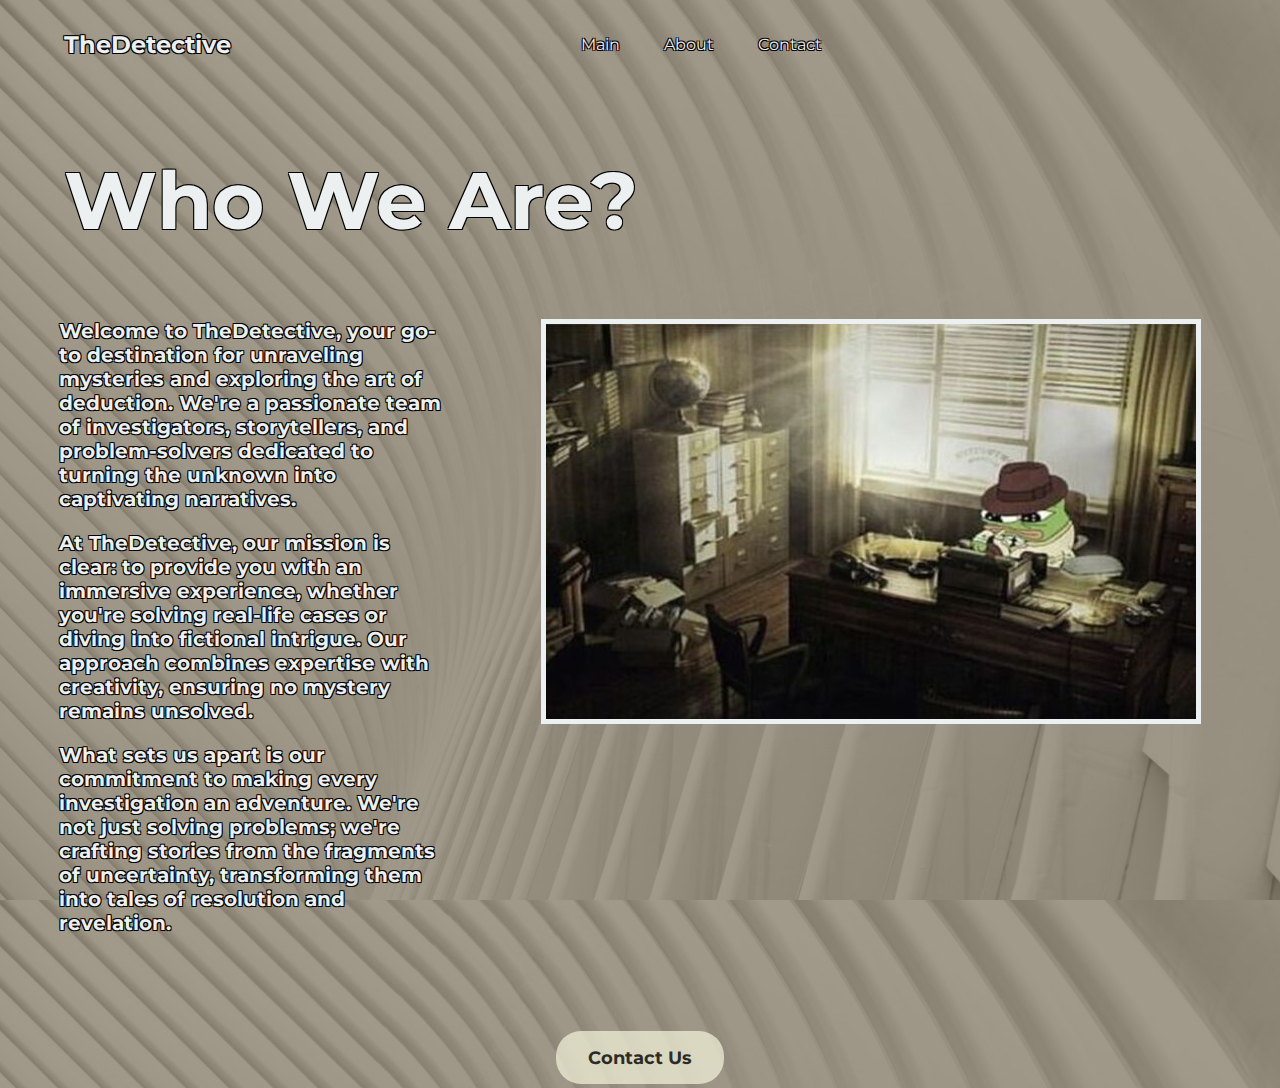
<file: Web/About.html>
<!DOCTYPE html>
<html lang="en">
<head>
    <meta charset="UTF-8">
    <meta name="viewport" content="width=device-width, initial-scale=1.0">
    
    <link rel="stylesheet" href="css/style.css">
    <link rel="stylesheet" href="css/response.css">

    <title>TheDetective</title>

    <link rel="stylesheet" href="https://cdnjs.cloudflare.com/ajax/libs/font-awesome/6.5.1/css/all.min.css" integrity="sha512-DTOQO9RWCH3ppGqcWaEA1BIZOC6xxalwEsw9c2QQeAIftl+Vegovlnee1c9QX4TctnWMn13TZye+giMm8e2LwA==" crossorigin="anonymous" referrerpolicy="no-referrer" />
    
</head>
<body id="About">
    <header>
        <span class="logo">TheDetective</span>
        <nav>
            <ul class="nav_links">
                <li><a href="index.html">Main</a></li>
                <li><a href="About.html">About</a></li>
                <li><a href="Contact.html">Contact</a></li>
            </ul>
        </nav>
        
        <span class="icons">
            <i class="fa-brands fa-instagram"></i>
            <i class="fa-brands fa-linkedin"></i>
            <i class="fa-brands fa-facebook"></i>
        </span>
      
    </header>

    <main id="About">

        <h1 id="About">Who We Are?</h1>

        <ul class="flex-container">
            <li class="flex-item">

                <p id="About">Welcome to TheDetective, your go-to destination for unraveling mysteries and exploring the art of deduction. We're a passionate team of investigators, storytellers, and problem-solvers dedicated to turning the unknown into captivating narratives.</p>
                <p id="About">At TheDetective, our mission is clear: to provide you with an immersive experience, whether you're solving real-life cases or diving into fictional intrigue. Our approach combines expertise with creativity, ensuring no mystery remains unsolved.</p>
                <p id="About">What sets us apart is our commitment to making every investigation an adventure. We're not just solving problems; we're crafting stories from the fragments of uncertainty, transforming them into tales of resolution and revelation.</p>
                
            </li>
            <li class="flex-item">
                <img src="img/Office.jpg" alt="office" class="office"> 
            </li>

        </ul>

        <div class="Contact-Button">
            <a href="contact.html" class="answers-button">Contact Us</a>
        </div>

    </main>

</body>
</html>
</file>
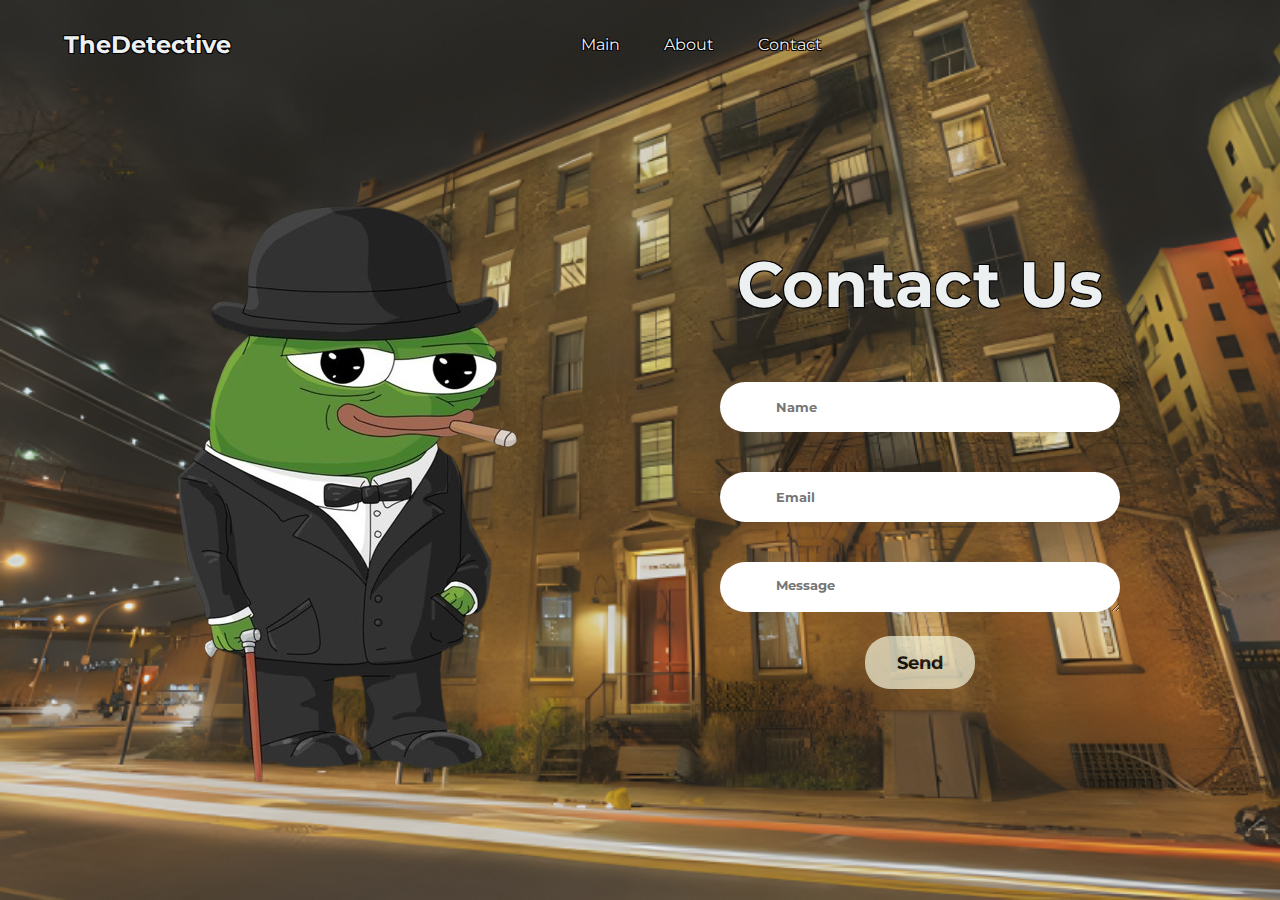
<file: Web/Contact.html>
<!DOCTYPE html>
<html lang="en">
<head>
    <meta charset="UTF-8">
    <meta name="viewport" content="width=device-width, initial-scale=1.0">

    <link rel="stylesheet" href="css/style.css">
    <link rel="stylesheet" href="css/response.css">

    <title>TheDetective</title>

    <link rel="stylesheet" href="https://cdnjs.cloudflare.com/ajax/libs/font-awesome/6.5.1/css/all.min.css" integrity="sha512-DTOQO9RWCH3ppGqcWaEA1BIZOC6xxalwEsw9c2QQeAIftl+Vegovlnee1c9QX4TctnWMn13TZye+giMm8e2LwA==" crossorigin="anonymous" referrerpolicy="no-referrer" />
    
</head>
<body id="Contact">
    <header>
        <span class="logo">TheDetective</span>
        <nav>
            <ul class="nav_links">
                <li><a href="index.html">Main</a></li>
                <li><a href="About.html">About</a></li>
                <li><a href="Contact.html">Contact</a></li>
            </ul>
        </nav>
        
        <span class="icons">
            <i class="fa-brands fa-instagram"></i>
            <i class="fa-brands fa-linkedin"></i>
            <i class="fa-brands fa-facebook"></i>
        </span>
      
    </header>
    <main id="Contact">

        <ul class="flex-container">
            <li class="flex-item">
                <img src="img/Sir.png" alt="Sir" class="Sir"> 
            </li>
            <li class="flex-item">
                <div class="contact-container">
                    <form action="" class="contact-left">
                        
                        <div class="contact-left-title">
                            <h1>Contact Us</h1>
                        </div>

                        
                        <i class="icon1-cont fa-solid fa-user fa-xl"></i>
                        <input type="text" name="name" placeholder="Name" class="contact-inputs" required>  
                       
                        <i class="icon2-cont fa-solid fa-envelope fa-xl"></i>
                        <input type="email" name="email" placeholder="Email" class="contact-inputs" required> 

                        <i class="icon3-cont fa-solid fa-message fa-xl"></i>
                        <textarea name="message" placeholder="Message" class="contact-inputs" required></textarea>
                        <button type="submit" class="answers-button">Send</button>
        
                    </form>
                </div>
            </li>

        </ul>
 
    </main>

    

   
</body>
</html>
</file>
<file: Web/css/style.css>
@import url('https://fonts.googleapis.com/css2?family=Montserrat:wght@400;700&display=swap');

*{
    box-sizing: border-box;
    margin: 0;
    padding: 0;
    font-family: 'Montserrat', sans-serif;
    color:#edf0f1;

    text-shadow: 
    -1px -1px 0 black,  
    1px -1px 0 black,
    -1px 1px 0 black,
    1px 1px 0 black;
}

/* INDEX PAGE */

.logo{
    font-size: 24px;
    font-weight: 700;
}

li, a {
    font-weight: 400;
    font-size: 16px;
    text-decoration: none;
}

header {
    display: flex;
    justify-content: space-between;
    align-items: center;
    padding: 30px 5%;
}

.nav_links {
    list-style: none;
}

.nav_links li {
    display: inline-block;
    padding: 0px 20px;
}

.icons i{
    margin-right: 15px;
    font-size: 20px;
}

body#index {
    background-image: url('../img/Index_Background.png'); 
    background-size: cover; 
    background-position: center; 
    height: 100vh; 
}

main#index{
    margin-top: 15%;
    text-align: center;
}

h1 {
    font-size: 4em;
}

h2 {
    font-size: 3em;
}

p{
    font-size: 1.2em;
    margin: 25px 30% 25px 30%;
}

.answers-button {
    background-color: #F5F5DC; 
    border: none;
    color: rgb(0, 0, 0);
    font-weight: 700;
    font-size: 1.1em;
    text-shadow: none;
    padding: 16px 32px;
    text-align: center;
    text-decoration: none;
    display: inline-block;
    margin: 4px 2px;
    cursor: pointer;
    border-radius: 25px;
    opacity: 0.7;
}

/* ABOUT PAGE*/

body#About {
    background-image: url('../img/About_Background.png'); 
    background-size: cover; 
    background-position: center; 
    height: 100vh; 
}

.flex-container{
    
    margin-top: 20px;
    display: flex;
    flex-direction: column;
}

.flex-item{
    flex: 100%;
    padding-top: 50px;

}

.flex-item:not(:last-child) {
    margin-right: 10%; 
}

.office{
    border: 5px solid #edf0f1;
    float: right; 
    margin-right: 12%;

}

ul{
    list-style: none;
    padding: 0;
}

main#About{
    margin-top: 7vh;
}

h1#About{
    font-size: 5em;
    padding-left: 5%;
}

p#About{
    font-weight: 700;
    font-size: 20px;
    margin: 0;
    padding: 0 10% 20px 12%;
}

.Contact-Button{
    margin-top: 8vh;
    display: flex;
    justify-content: center;
}

/* CONTACT PAGE */
body#Contact {
    background-image: url('../img/Contact_Background.png'); 
    background-size: cover; 
    background-position: center; 
    height: 100vh; 
}

.contact-container{
    margin-top: 15%;  
    display: flex;
    align-items: center;
    justify-content: space-evenly;
}

.contact-left{
    display: flex;
    flex-direction: column;
    align-items: center;
    gap: 20px;
    margin-right: 25%;
}

.contact-left-title h1{
    margin-bottom: 5%;
}

.contact-inputs{
    width: 400px;
    height: 50px;
    border: none;
    outline: none;
    padding-left: 25px;
    color:#D9D9D9;
    font-weight: 700;
    border-radius: 50px;
    opacity: 1;
    padding-left: 3.5rem;
}

.contact-left textarea{
    padding-top: 15px;
}

.contact-inputs::placeholder {
    color:rgba(0, 0, 0, 0,5);
    text-shadow: none;
}

.Sir{
    margin-left: 25%;
    margin-top: 5%;
}

.icon1-cont {
    position: relative;
    top: 45px;
    right: 168px;
   
}
.icon2-cont {
    position: relative;
    top: 45px;
    right: 168px;
  
}
.icon3-cont {
    position: relative;
    top: 46px;
    right: 168px;
}
</file>
<file: Web/css/response.css>
@media screen and (min-width: 1000px) {
   
 .flex-container{
    flex-direction: row;
}


}

@media screen and (max-width: 1000px) {
body#About {
 text-align: center;
 margin: 0;

}.office{
    width: 80%;
    height: auto;
   
}
.flex-container{
    margin-left: 10%;
}


body#Contact{
    align-items: center;
    margin: 0;
}
.contact-container{
    margin-top: 0; 
    margin-left: 10%;
}
.Sir{
    display: none;
}


main#index{
    margin-top: 10%;
}
main#About{
    margin-top: 10%;
}


.nav_links li a{
    font-size: 24px;
    font-weight: 700;
}
.nav_links li {
    display: block;
    margin-bottom: 10px;
}
header {
    display: flex;
    flex-direction: column;
    text-align: center;
 
}
.logo {
    font-size: 3em;
    margin-bottom: 10px;
}

.icons i{
    display: none;
}

}
</file>
